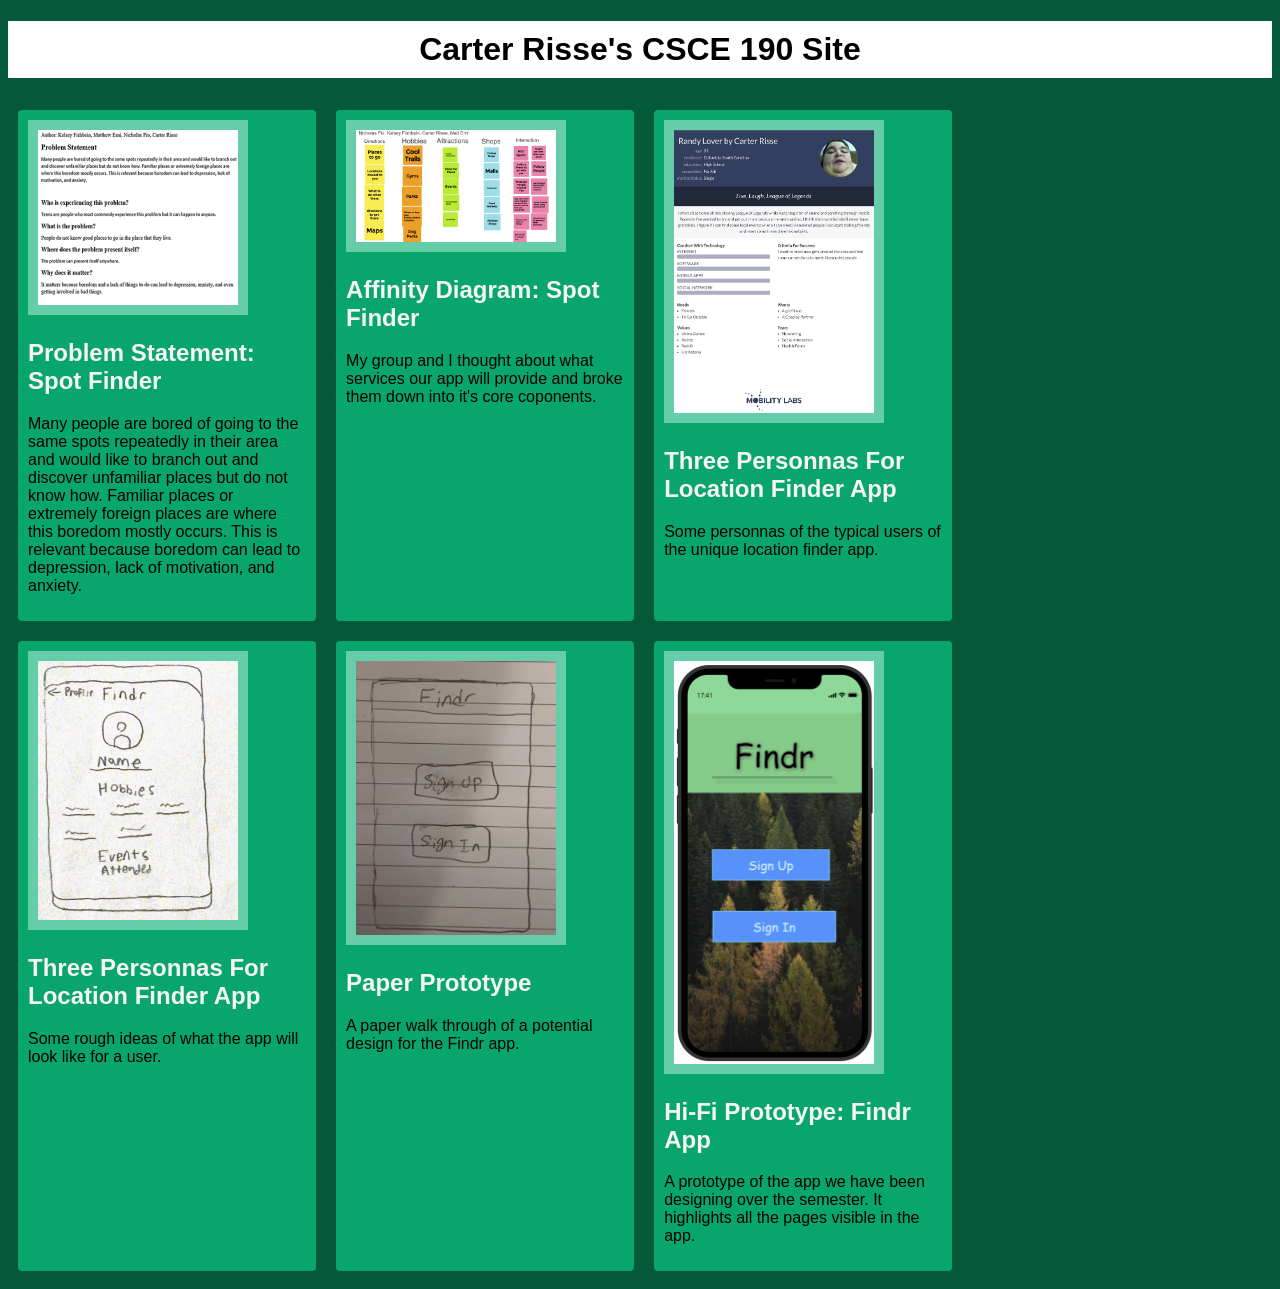
<file: index.html>
<!DOCTYPE html>
<html>
    <head>
        <title>CSCE 190: Carter Risse</title>
        <link rel="stylesheet" href="styles.css">
    </head>
<body>
    <h1>Carter Risse's CSCE 190 Site</h1>
<div class="Assignments">
    <!-- Problem Statement Assignment-->
<section class="assignment">
        <a href="Files/Problem-Statement.pdf"><img src="Images/ProblemStatementDoc.png"></a>
       
        <section class="ass-details">
            <a href="Files/Problem-Statement.pdf"><h2>Problem Statement: Spot Finder</h2></a>
            <p> Many people are bored of going to the same spots repeatedly in their area and would like to branch out and discover unfamiliar places but do not know how. Familiar places or extremely foreign places are where this boredom mostly occurs. This is relevant because boredom can lead to depression, lack of motivation, and anxiety.</p>
        </section>
</section>
 
    <!-- Affinity Diagram Assignment-->
<section class="assignment">
    <a href="Files/affinitydiagram.pdf"><img src="Images/affinitydiagram.png"></a>
   
    <section class="ass-details">
        <a href="Files/affinitydiagram.pdf"><h2>Affinity Diagram: Spot Finder</h2></a>
        <p> 
            My group and I thought about what services our app will provide and broke them down into it's core coponents.
        </p>    
        </section>
</section>
</body>

 <!-- Persona Assignment-->
 <section class="assignment">
    <a href="Files/Personas.pdf"><img src="Images/RandyLover.png"></a>
   
    <section class="ass-details">
        <a href="Files/Personas.pdf"><h2>Three Personnas For Location Finder App</h2></a>
        <p> 
            Some personnas of the typical users of the unique location finder app.
        </p>    
        </section>
</section>
<!-- Sketches-->
<section class="assignment">
    <a href="Files/Hobbles[808].pdf"><img src="Images/Screenshot 2021-11-03 231508.png"></a>
   
    <section class="ass-details">
        <a href="Files/Hobbles[808].pdf"><h2>Three Personnas For Location Finder App</h2></a>
        <p> 
           Some rough ideas of what the app will look like for a user.
        </p>    
        </section>
</section>

<!-- paper prototype-->
<section class="assignment">
    <a href="https://youtu.be/ZC4ZVg06dgI"><img src="Images/Screenshot 2021-11-14 234548.png"></a>
   
    <section class="ass-details">
        <a href="https://youtu.be/ZC4ZVg06dgI"><h2>Paper Prototype</h2></a>
        <p> 
           A paper walk through of a potential design for the Findr app.
        </p>    
        </section>
</section>
<!--App Prototype-->
<section class="assignment">
    <a href="Files/Prototype/preview.html"><img src="Images/Screenshot 2021-11-22 174911.png"></a>
   
    <section class="ass-details">
        <a href="Files/Prototype/preview.html"><h2>Hi-Fi Prototype: Findr App</h2></a>
        <p> 
           A prototype of the app we have been designing over the semester. It highlights all the pages visible in the app.
        </p>    
        </section>
</section>
</div>
</body>
</html>
</file>
<file: styles.css>
body {
    background:#03593A;
    font-family:Arial, Helvetica, sans-serif;
}
.Assignments {
    display: flex;
    flex-wrap: wrap;
}
.assignment {
    width: 22%;
    padding:10px;
    margin:10px;
    background:#08A66C;
    border-radius: 4px;
}

.assignment img {
    width:200px;
    padding:10px;
    background: mediumaquamarine;
}
.assignment img:hover{
border:3px dotted black;
}

h1 {
    color: black;
    padding:10px;
    text-align: center;
    background:white;
    
}
a{
text-decoration:none;
color:whitesmoke;
}
a :hover{
    color:#541C8C;
}
</file>
